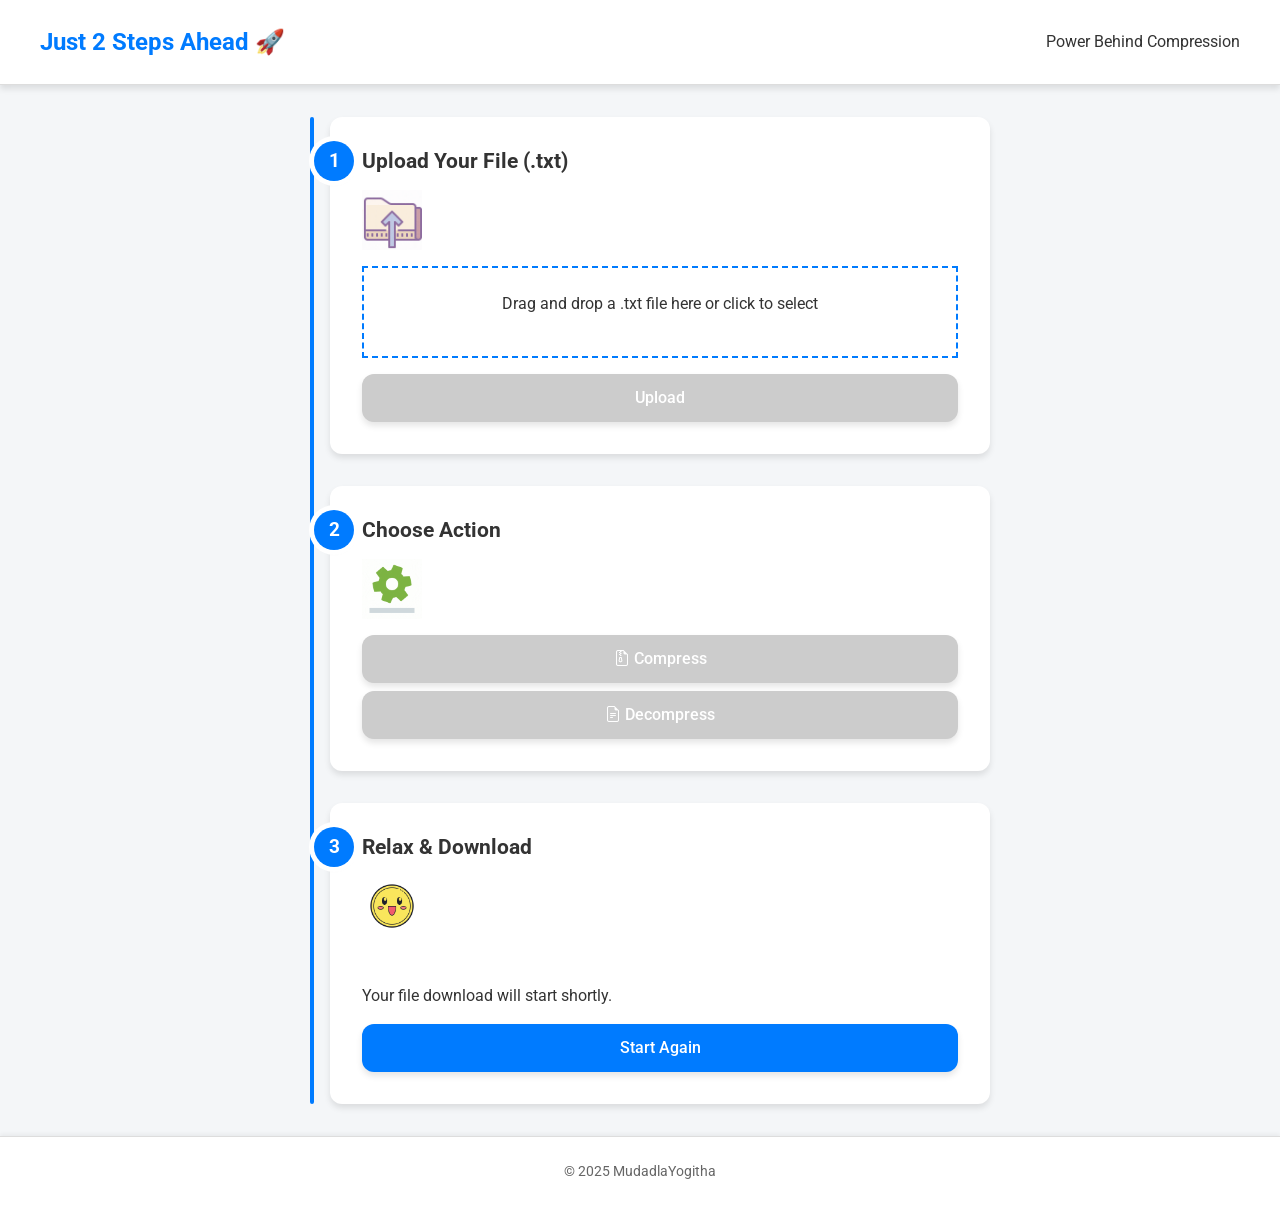
<file: index.html>
<!DOCTYPE html>
<html lang="en">
<head>
  <meta charset="utf-8">
  <meta http-equiv="x-ua-compatible" content="ie=edge">
  <meta name="viewport" content="width=device-width, initial-scale=1">
  <title>File Compressor & De-compressor</title>
  <link rel="icon" href="assets/favicon.ico" type="image/x-icon">
  <link href="https://cdn.jsdelivr.net/npm/bootstrap@5.3.0/dist/css/bootstrap.min.css" rel="stylesheet">
  <link href="https://fonts.googleapis.com/css2?family=Roboto:wght@400;700&display=swap" rel="stylesheet">
  <link rel="stylesheet" href="https://cdn.jsdelivr.net/npm/bootstrap-icons@1.10.5/font/bootstrap-icons.css">
  <style>
    :root {
      --bg: #ffffff;
      --light-gray: #f4f6f8;
      --line: #007bff;
      --accent-dark: #0056b3;
      --text: #333;
      --success: #28a745;
      --error: #dc3545;
      --radius: 0.75rem;
      --gap: 2rem;
      --shadow: 0 4px 6px rgba(0, 0, 0, 0.1);
    }
    * { box-sizing: border-box; }
    body {
      margin: 0;
      font-family: 'Roboto', sans-serif;
      background: var(--light-gray);
      color: var(--text);
      min-height: 100vh;
      display: flex;
      flex-direction: column;
    }
    nav {
      background: var(--bg);
      border-bottom: 1px solid #ddd;
      padding: 1.5rem;
      box-shadow: var(--shadow);
    }
    .navbar-container {
      display: flex;
      justify-content: space-between;
      align-items: center;
      max-width: 1200px;
      margin: 0 auto;
    }
    .navbar-brand {
      font-size: 1.5rem;
      color: var(--line);
      font-weight: 700;
      text-decoration: none;
      transition: color 0.2s;
    }
    .navbar-brand:hover { color: var(--accent-dark); }
    .nav-link {
      color: var(--text);
      text-decoration: none;
      font-weight: 400;
      transition: color 0.2s;
    }
    .nav-link:hover { color: var(--line); }
    main {
      flex: 1;
      padding: var(--gap) 1rem;
    }
    .steps {
      position: relative;
      max-width: 700px;
      margin: 0 auto;
      padding-left: 2.5rem;
    }
    .steps::before {
      content: '';
      position: absolute;
      left: 1.25rem;
      top: 0;
      bottom: 0;
      width: 4px;
      background: var(--line);
      border-radius: 2px;
    }
    .step {
      position: relative;
      background: var(--bg);
      border-radius: var(--radius);
      padding: var(--gap);
      margin-bottom: var(--gap);
      box-shadow: var(--shadow);
      animation: fadeIn 0.5s ease-in;
    }
    @keyframes fadeIn {
      from { opacity: 0; transform: translateY(10px); }
      to { opacity: 1; transform: translateY(0); }
    }
    .step:last-child { margin-bottom: 0; }
    .step-number {
      position: absolute;
      left: -1rem;
      top: 1.5rem;
      background: var(--line);
      color: #fff;
      width: 2.5rem;
      height: 2.5rem;
      border-radius: 50%;
      display: flex;
      align-items: center;
      justify-content: center;
      font-size: 1.2rem;
      font-weight: 700;
      box-shadow: 0 0 0 5px var(--bg), 0 2px 4px rgba(0, 0, 0, 0.1);
    }
    .step.completed .step-number {
      background: var(--success);
    }
    .step.completed .step-number::after {
      content: '\f00c';
      font-family: 'bootstrap-icons';
    }
    .step h3 {
      margin-top: 0;
      font-size: 1.3rem;
      font-weight: 700;
      margin-bottom: 1rem;
    }
    .step img {
      height: 60px;
      margin-bottom: 1rem;
    }
    .upload-area {
      border: 2px dashed var(--line);
      padding: 1.5rem;
      text-align: center;
      cursor: pointer;
      margin-bottom: 1rem;
      transition: border-color 0.2s;
    }
    .upload-area.highlight {
      border-color: var(--accent-dark);
      background: rgba(0, 123, 255, 0.05);
    }
    .upload-label {
      display: block;
      margin-bottom: 0.5rem;
      font-weight: 400;
    }
    #selected-file {
      font-size: 0.9rem;
      color: var(--text);
      font-style: italic;
    }
    .btn-action {
      width: 100%;
      border-radius: var(--radius);
      padding: 0.75rem;
      background: var(--line);
      color: #fff;
      border: none;
      font-weight: 500;
      box-shadow: var(--shadow);
      transition: background 0.2s, transform 0.1s;
    }
    .btn-action:hover {
      background: var(--accent-dark);
    }
    .btn-action:active {
      transform: scale(0.98);
    }
    .btn-action:disabled {
      background: #ccc;
      cursor: not-allowed;
    }
    #status-message {
      padding: 0.5rem;
      border-radius: var(--radius);
      margin-bottom: 1rem;
    }
    #status-message.success {
      background: rgba(40, 167, 69, 0.1);
      color: var(--success);
    }
    #status-message.error {
      background: rgba(220, 53, 69, 0.1);
      color: var(--error);
    }
    footer {
      background: var(--bg);
      padding: 1.5rem;
      text-align: center;
      border-top: 1px solid #ddd;
      font-size: 0.9rem;
      color: #666;
      box-shadow: 0 -2px 4px rgba(0, 0, 0, 0.05);
    }
  </style>
</head>
<body>
  <nav>
    <div class="navbar-container">
      <a class="navbar-brand" href="index.html">Just 2 Steps Ahead 🚀</a>
      <a class="nav-link" href="info.html" target="_blank">Power Behind Compression</a>
    </div>
  </nav>

  <main>
    <div class="steps">
      <!-- Step 1 -->
      <div class="step" id="step1">
        <div class="step-number">1</div>
        <h3>Upload Your File (.txt)</h3>
        <img src="assets/upload.gif" alt="Upload animation">
        <div class="upload-area" role="region" aria-label="File upload area">
          <label for="uploadfile" class="upload-label">Drag and drop a .txt file here or click to select</label>
          <input type="file" id="uploadfile" accept=".txt" style="display:none;" aria-label="Upload a text file">
          <p id="selected-file"></p>
        </div>
        <button id="submitbtn" class="btn-action" disabled aria-label="Upload file">Upload</button>
      </div>

      <!-- Step 2 -->
      <div class="step" id="step2">
        <div class="step-number">2</div>
        <h3>Choose Action</h3>
        <img src="assets/action.gif" alt="Action animation">
        <button id="encode" class="btn-action mb-2" disabled aria-label="Compress file">
          <i class="bi bi-file-earmark-zip"></i> Compress
        </button>
        <button id="decode" class="btn-action" disabled aria-label="Decompress file">
          <i class="bi bi-file-earmark-text"></i> Decompress
        </button>
      </div>

      <!-- Step 3 -->
      <div class="step" id="step3">
        <div class="step-number">3</div>
        <h3>Relax & Download</h3>
        <img src="assets/emoji.gif" alt="Done animation">
        <p id="status-message"></p>
        <p>Your file download will start shortly.</p>
        <button class="btn-action" onclick="location.reload()" aria-label="Restart the process">Start Again</button>
      </div>
    </div>
  </main>

  <footer>© 2025 MudadlaYogitha</footer>

  <script>
    let fileContent = '';
    const uploadInput = document.getElementById('uploadfile');
    const uploadBtn = document.getElementById('submitbtn');
    const encodeBtn = document.getElementById('encode');
    const decodeBtn = document.getElementById('decode');
    const step1 = document.getElementById('step1');
    const step2 = document.getElementById('step2');
    const step3 = document.getElementById('step3');
    const uploadArea = document.querySelector('.upload-area');
    const selectedFileP = document.getElementById('selected-file');
    const statusMessage = document.getElementById('status-message');

    // Drag-and-drop functionality
    uploadArea.addEventListener('dragover', e => {
      e.preventDefault();
      uploadArea.classList.add('highlight');
    });
    uploadArea.addEventListener('dragleave', () => uploadArea.classList.remove('highlight'));
    uploadArea.addEventListener('drop', e => {
      e.preventDefault();
      uploadArea.classList.remove('highlight');
      const file = e.dataTransfer.files[0];
      if (file && file.type === 'text/plain') {
        uploadInput.files = e.dataTransfer.files;
        selectedFileP.textContent = `Selected file: ${file.name}`;
        uploadBtn.disabled = false;
      } else {
        alert('Please drop a .txt file.');
      }
    });
    uploadInput.addEventListener('change', () => {
      const file = uploadInput.files[0];
      if (file) {
        selectedFileP.textContent = `Selected file: ${file.name}`;
        uploadBtn.disabled = false;
      }
    });

    uploadBtn.addEventListener('click', () => {
      const file = uploadInput.files[0];
      if (!file) return alert('Please select a .txt file.');
      const reader = new FileReader();
      reader.onload = e => {
        fileContent = e.target.result;
        encodeBtn.disabled = false;
        decodeBtn.disabled = false;
        step1.classList.add('completed');
      };
      reader.readAsText(file);
    });

    encodeBtn.addEventListener('click', () => {
      step2.classList.add('completed');
      const compressed = btoa(unescape(encodeURIComponent(fileContent)));
      download('compressed.txt', compressed);
      statusMessage.textContent = 'File compressed successfully. Download started.';
      statusMessage.className = 'success';
      showStep3();
    });

    decodeBtn.addEventListener('click', () => {
      step2.classList.add('completed');
      try {
        const decompressed = decodeURIComponent(escape(atob(fileContent)));
        download('decompressed.txt', decompressed);
        statusMessage.textContent = 'File decompressed successfully. Download started.';
        statusMessage.className = 'success';
        showStep3();
      } catch {
        statusMessage.textContent = 'Decompression failed. Please upload a valid compressed file.';
        statusMessage.className = 'error';
      }
    });

    function download(filename, text) {
      const a = document.createElement('a');
      a.href = 'data:text/plain;charset=utf-8,' + encodeURIComponent(text);
      a.download = filename;
      document.body.appendChild(a);
      a.click();
      a.remove();
    }

    function showStep3() {
      step3.scrollIntoView({ behavior: 'smooth' });
    }
  </script>
</body>
</html>
</file>
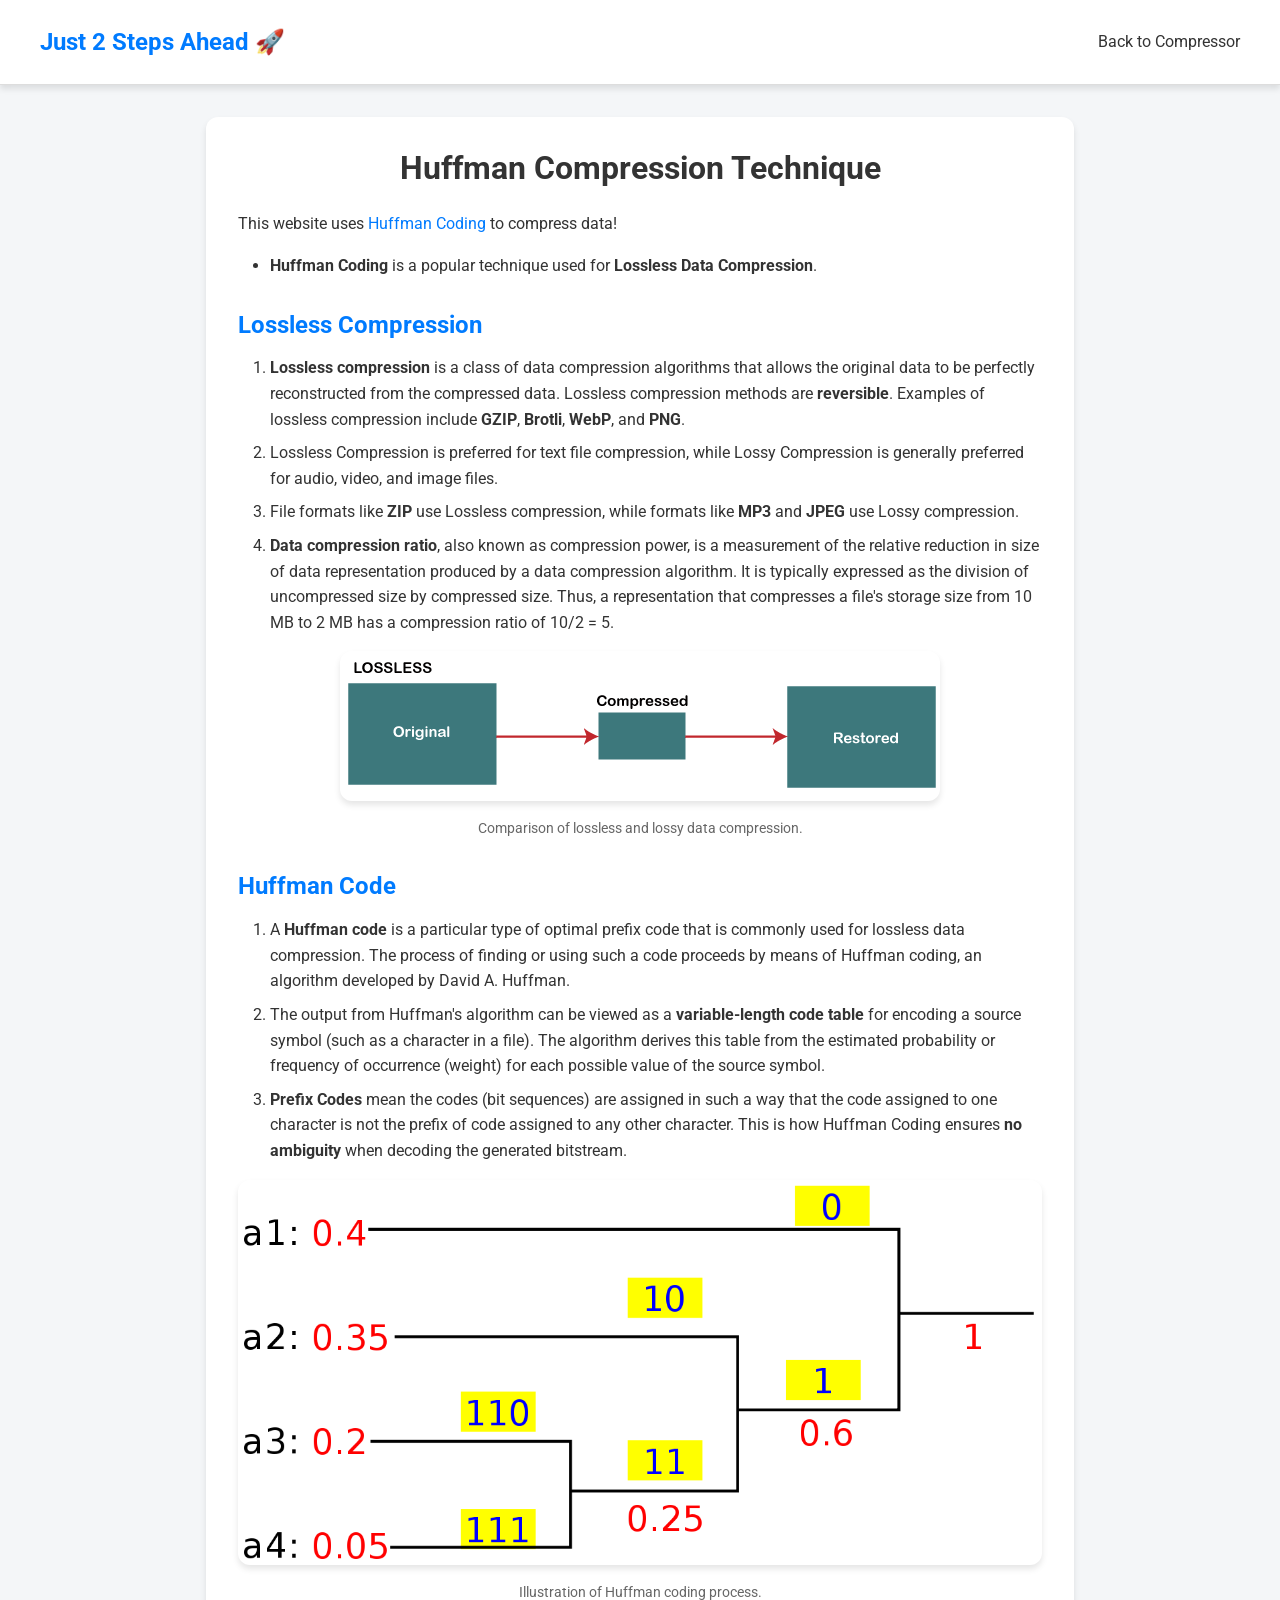
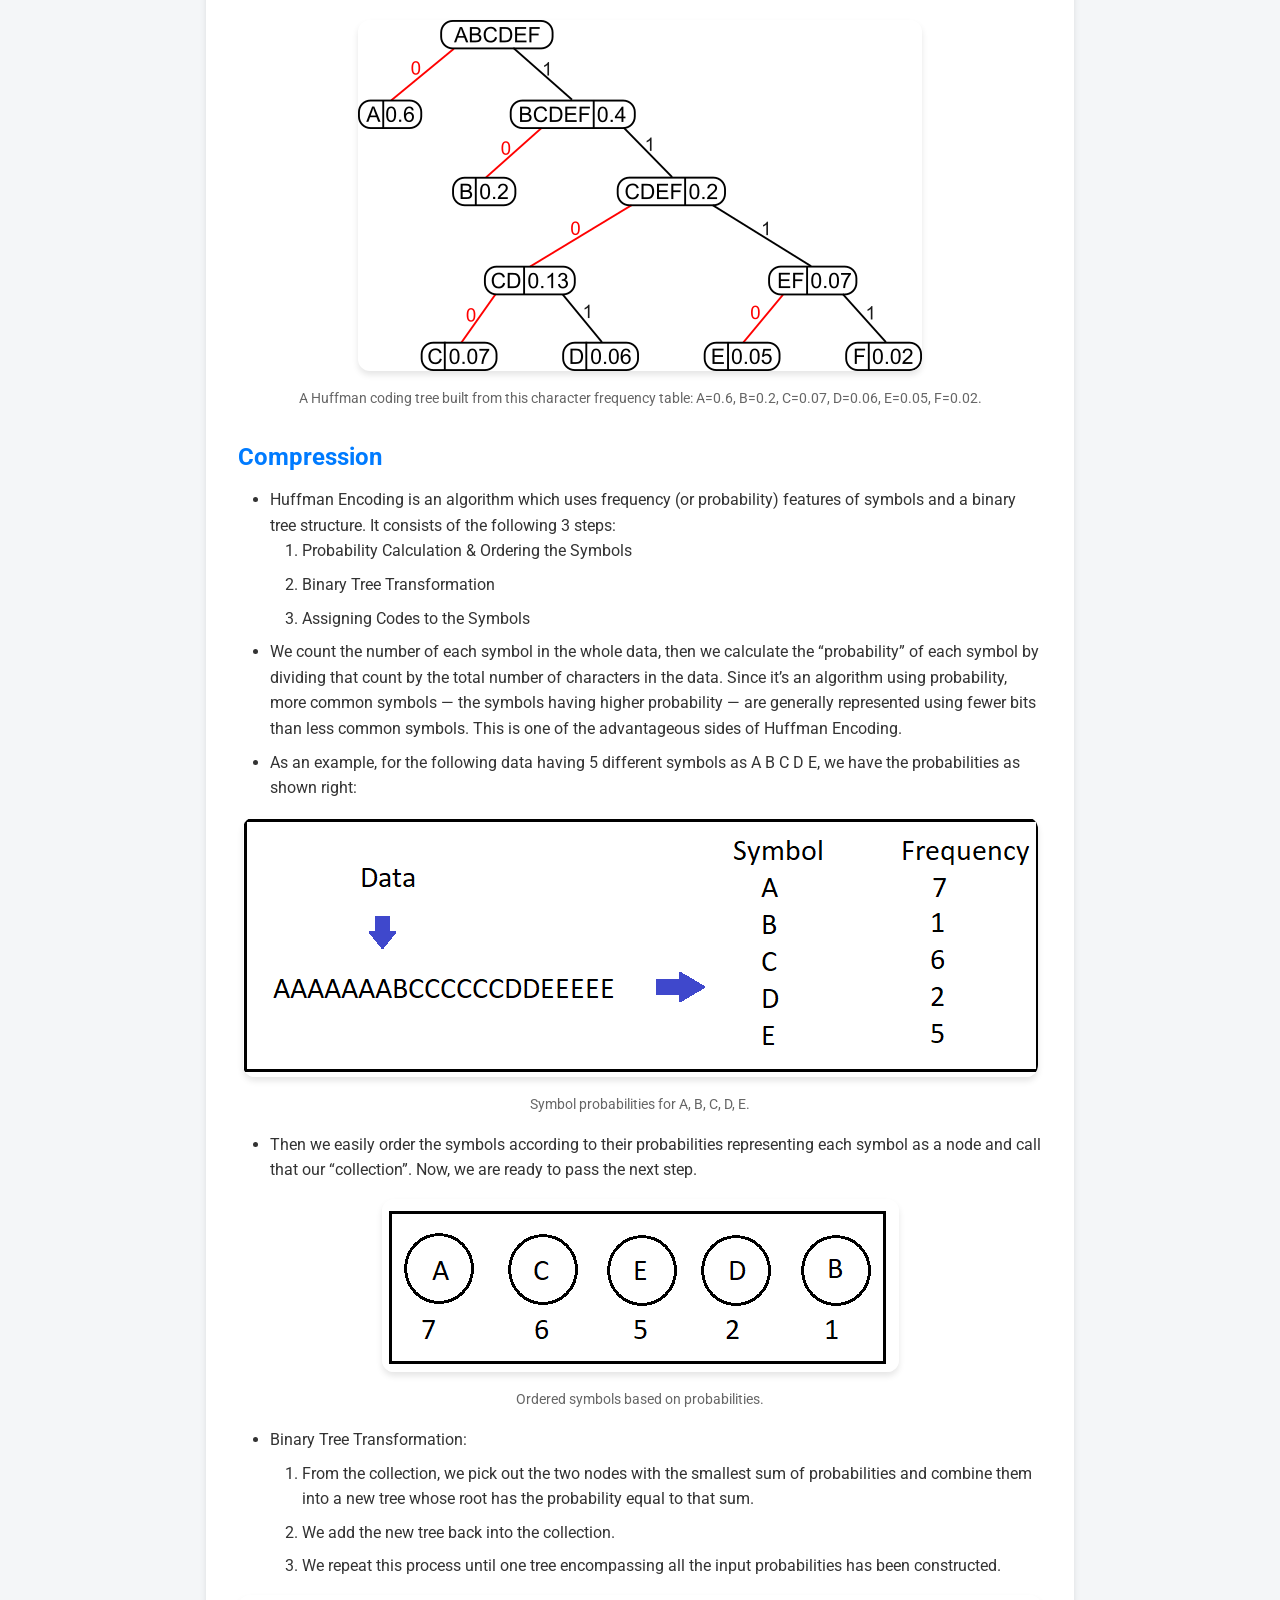
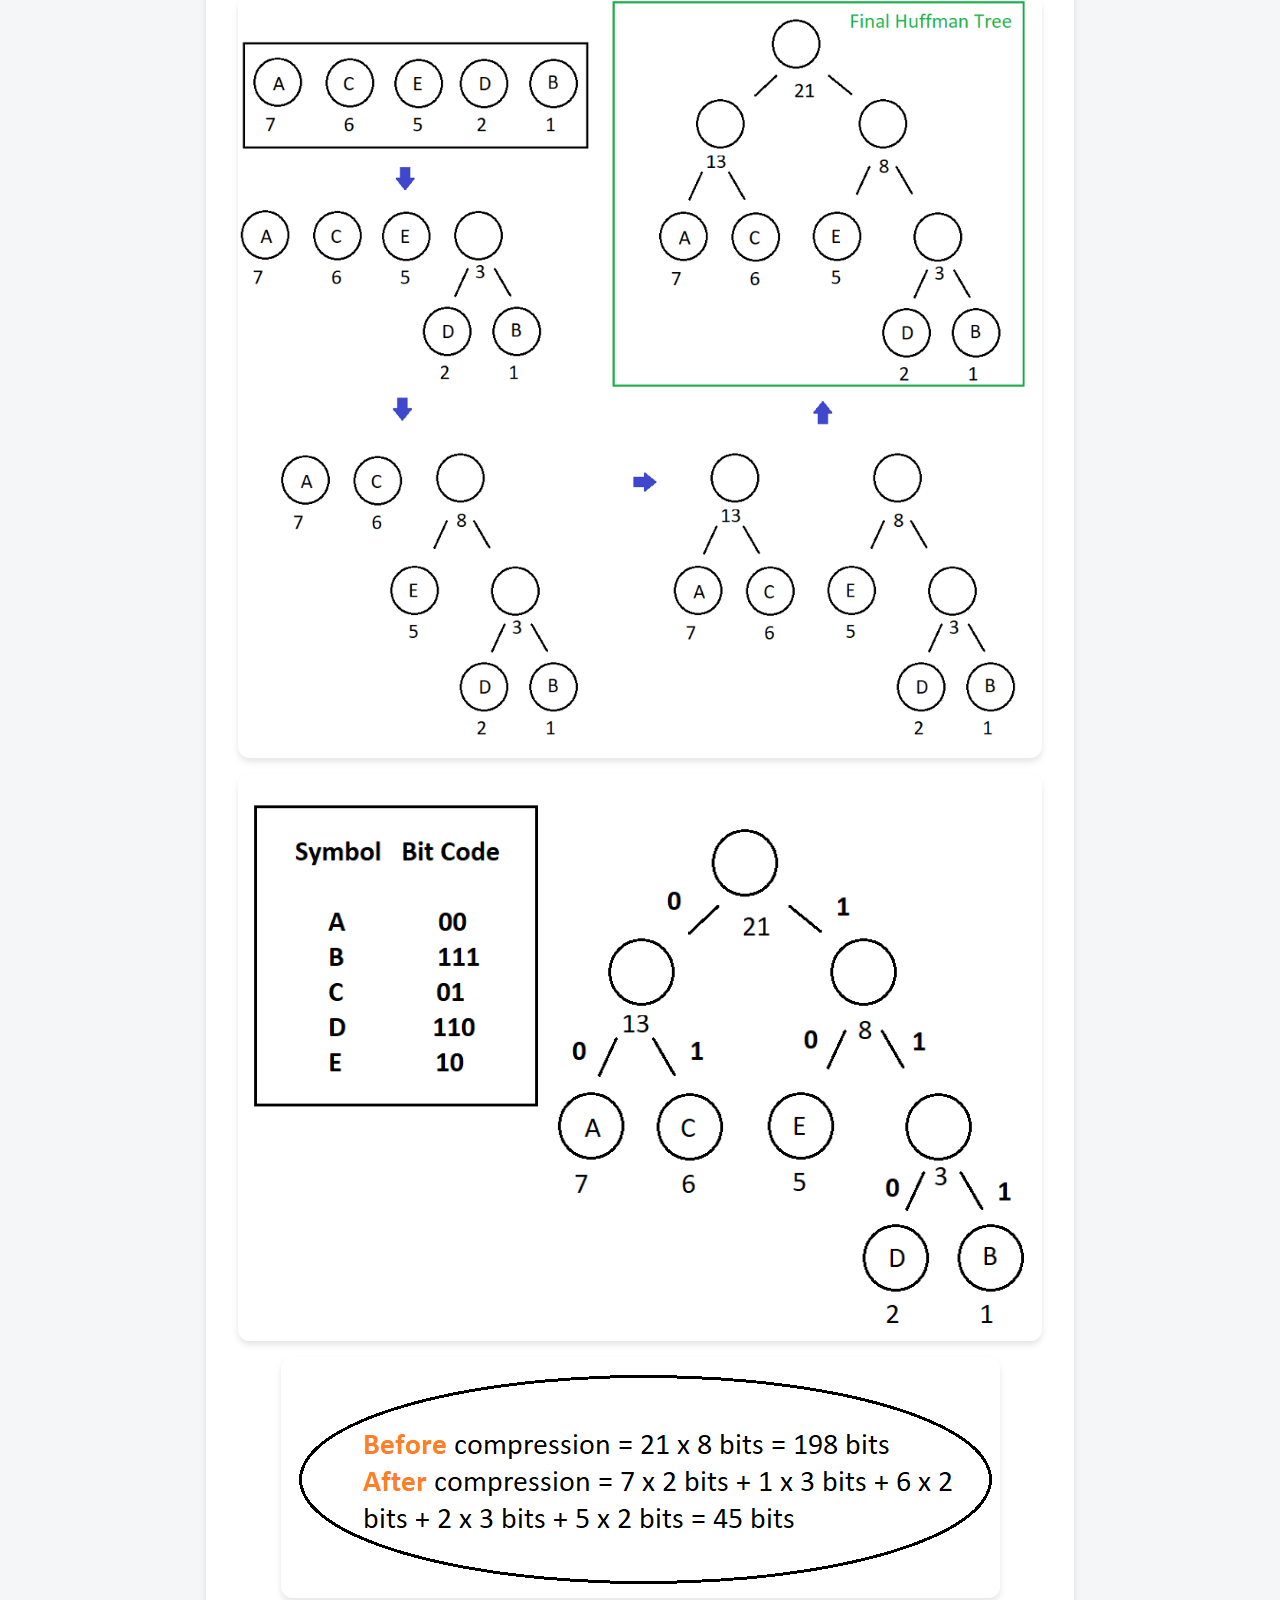
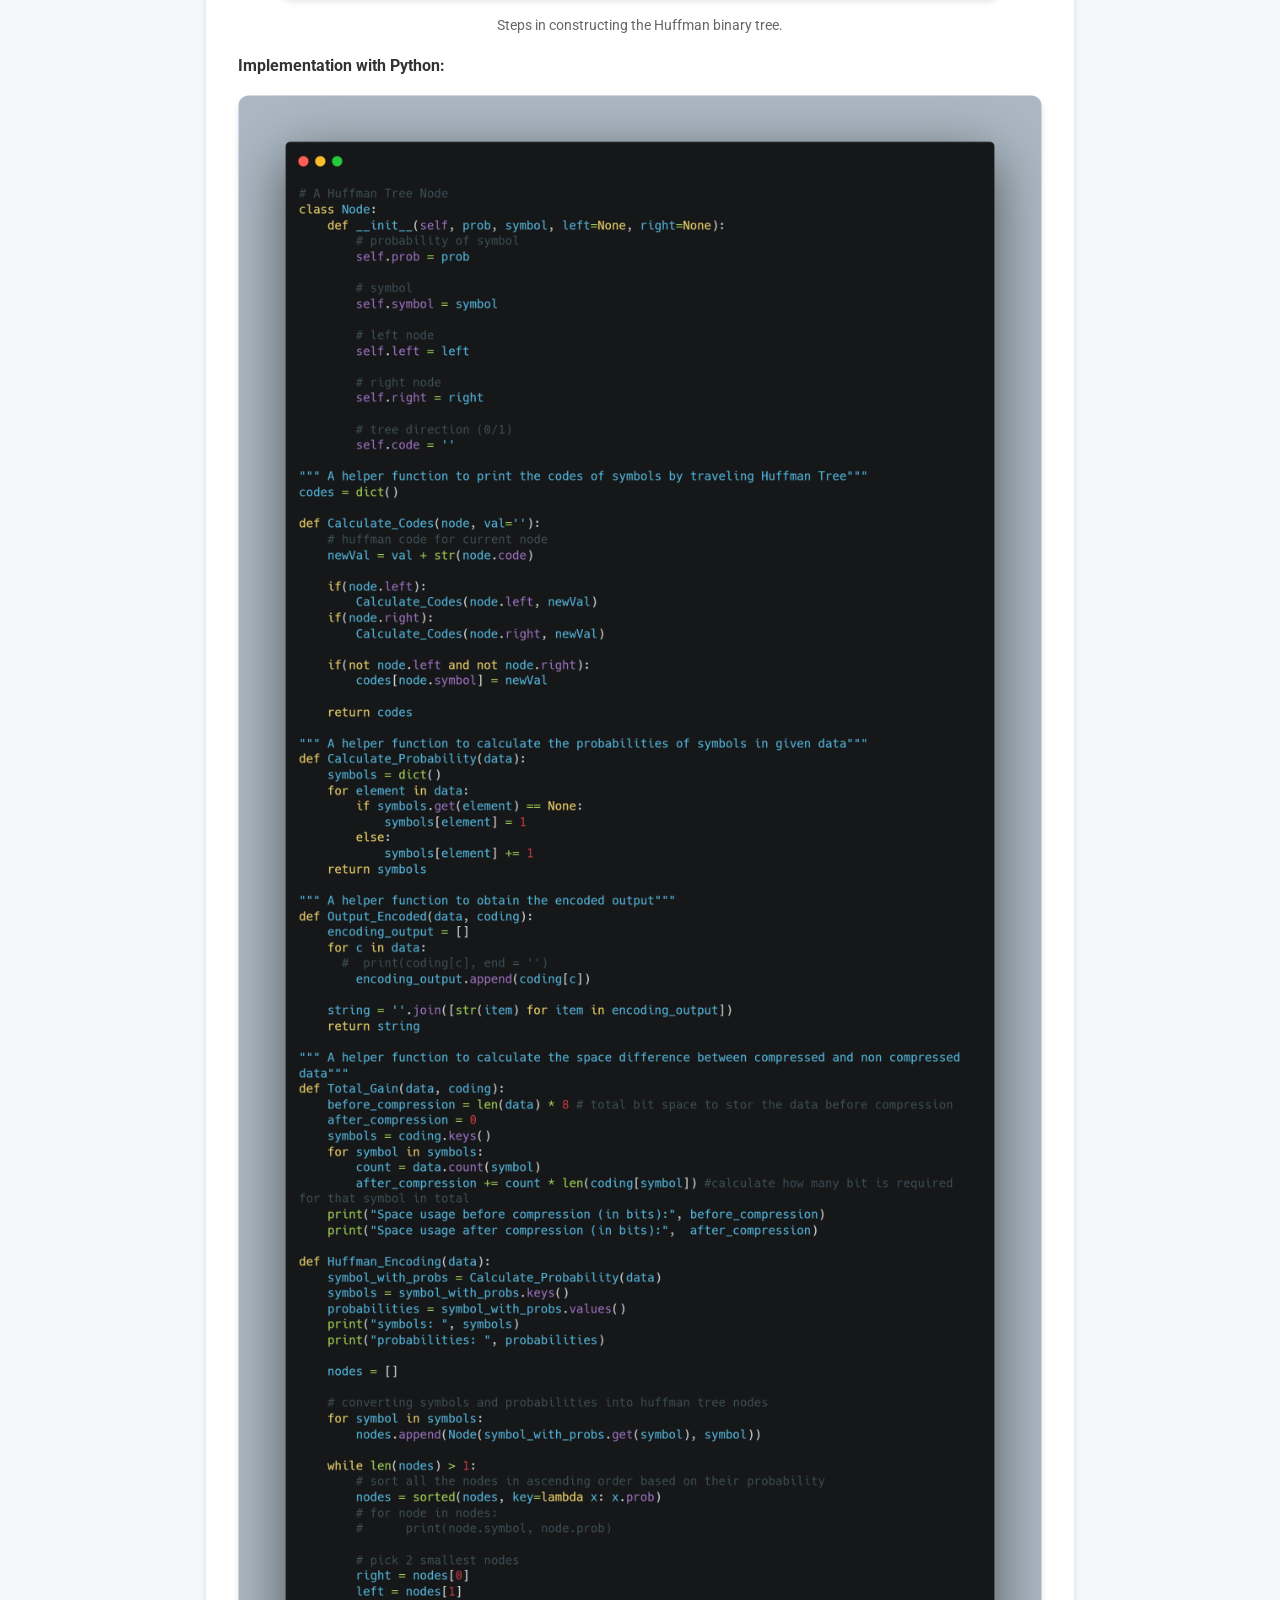
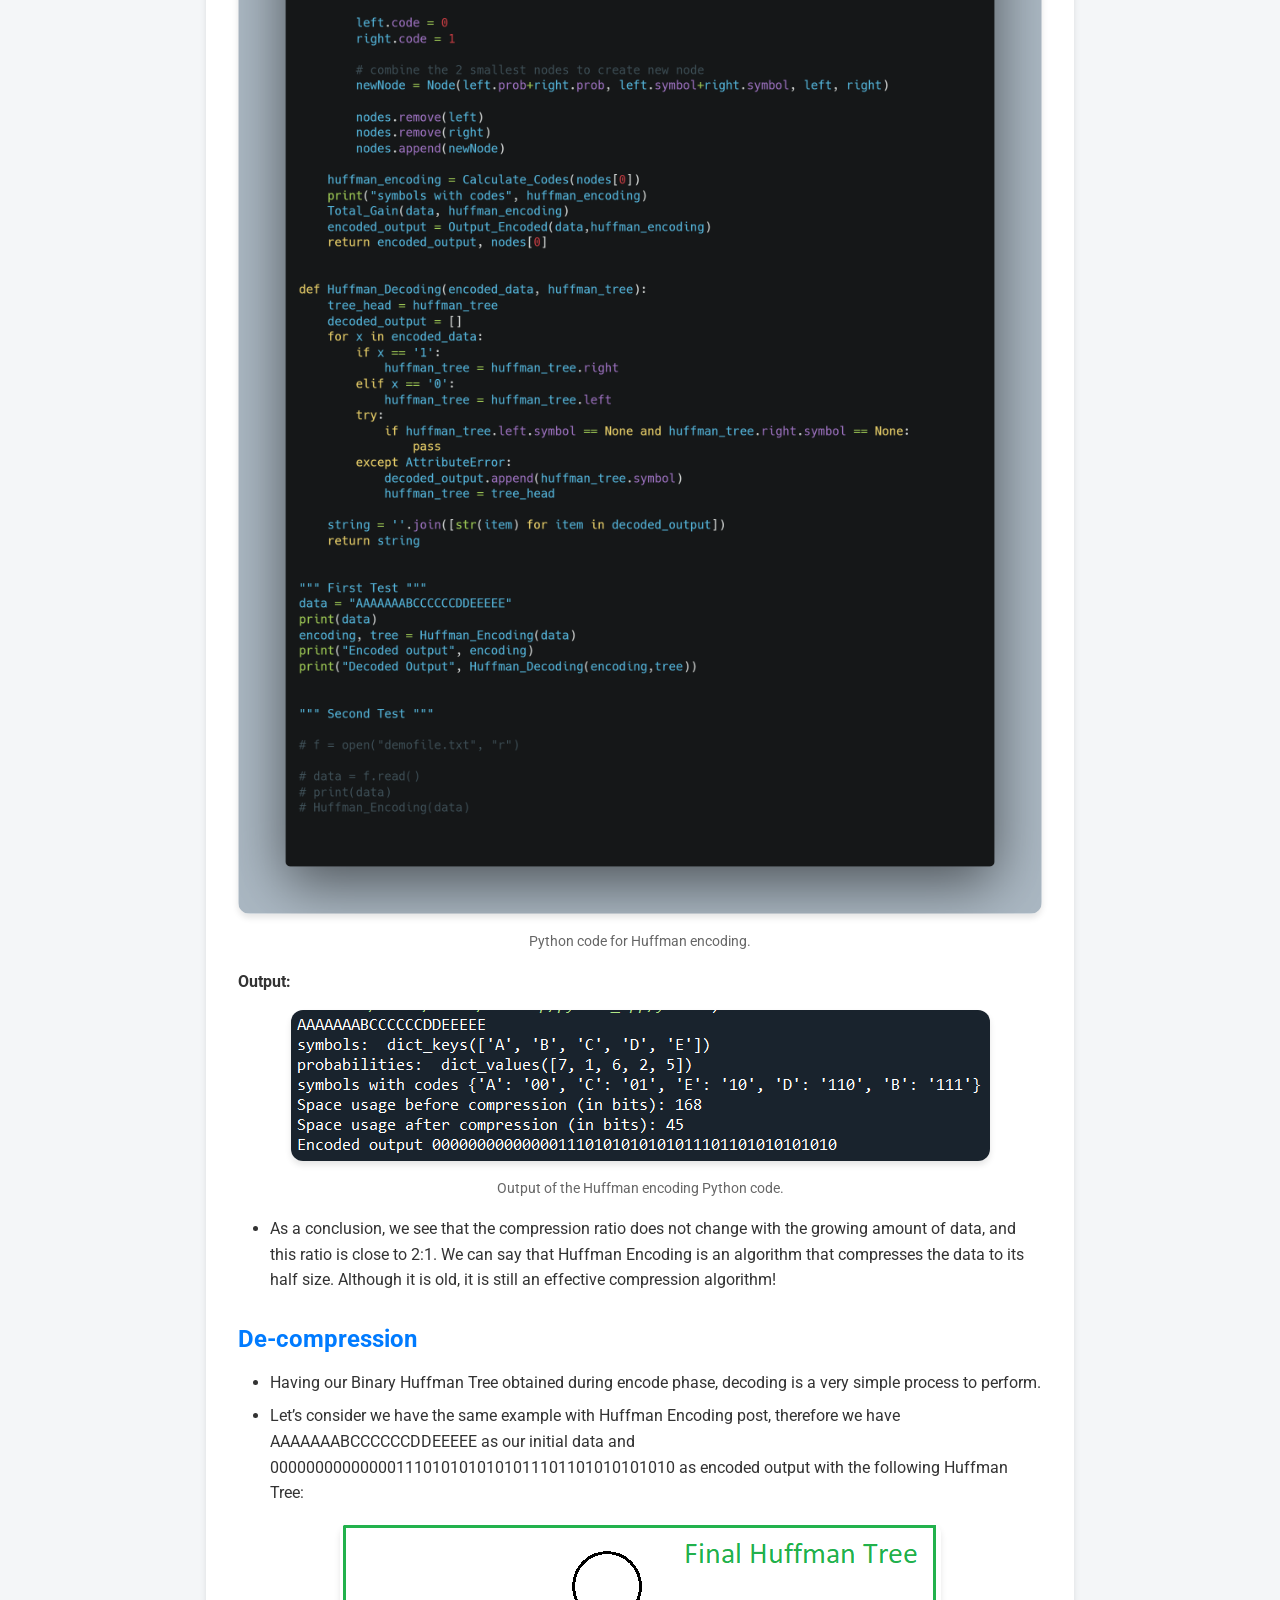
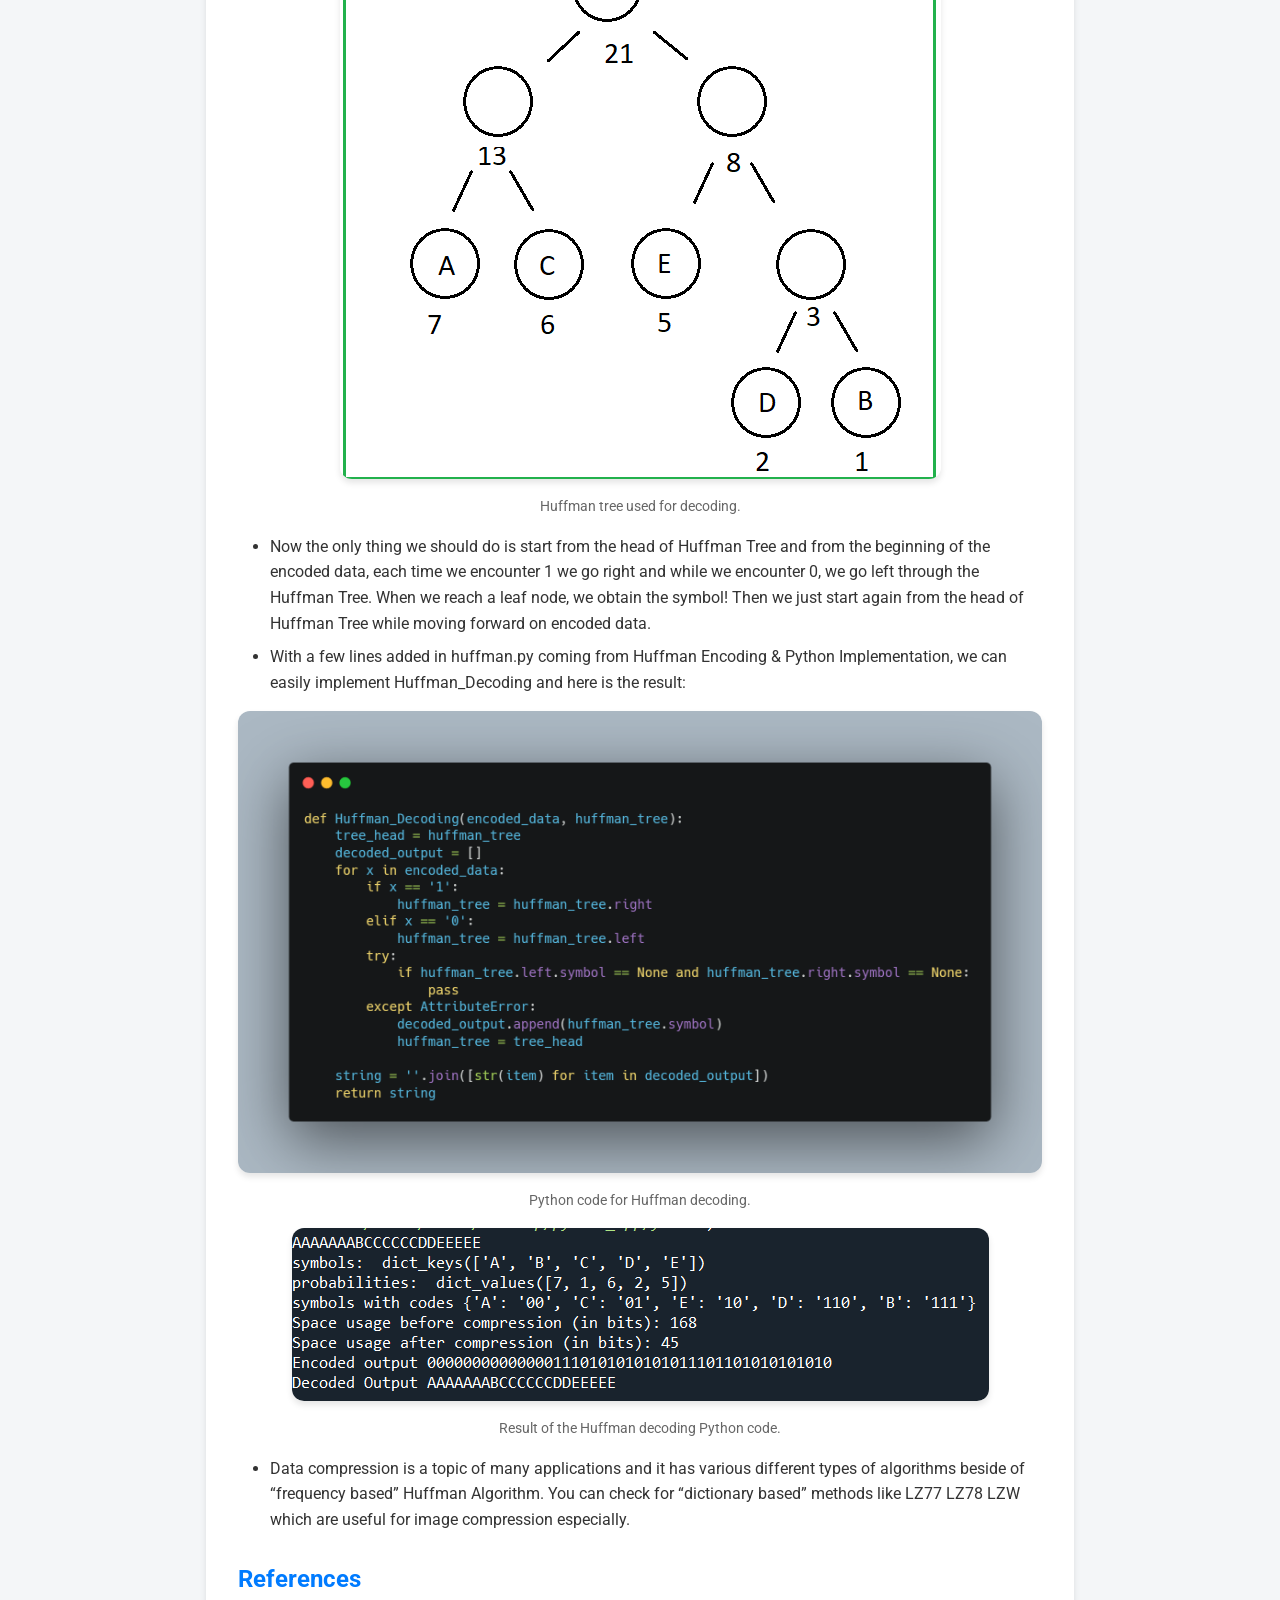
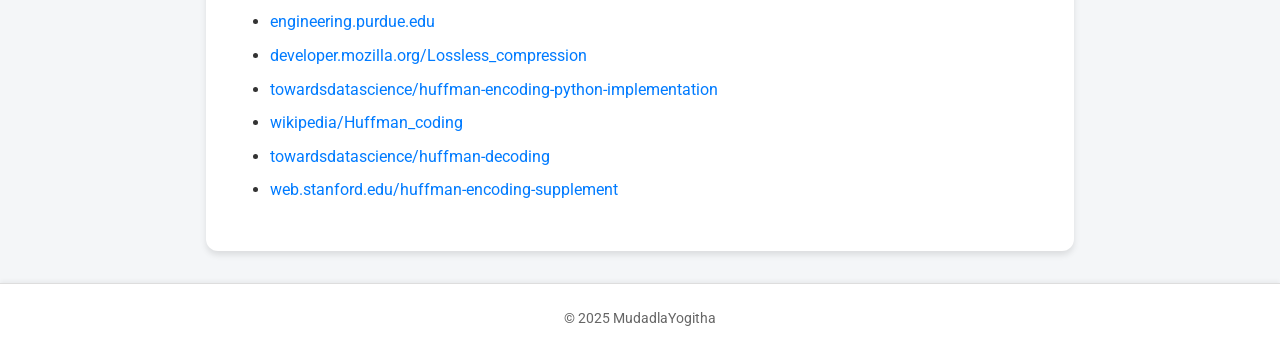
<file: info.html>
<!DOCTYPE html>
<html lang="en">
<head>
    <meta charset="utf-8">
    <meta http-equiv="x-ua-compatible" content="ie=edge">
    <meta name="viewport" content="width=device-width, initial-scale=1.0">
    <!-- Primary Meta Tags -->
    <title>Huffman Compression Technique</title>
    <link rel="shortcut icon" href="assets/favicon.ico">
    <meta name="title" content="Huffman Compression Technique">
    <meta name="description" content="An online .txt file compressor, de-compressor tool which uses Huffman Coding for Lossless data compression.">
    <meta name="keywords" content="Huffman Compression Technique, encoding,encoder,huffman, huffman-coding, lossless, huffman-compression-algorithm, txt, lossless-compression-algorithm, file-compression, huffman-encoder, huffman-decoder, huffman-encoding, txt-encode, txt-decode, lossless-compression, lossless-data-compression, filecompressor, online-file-compressor, txt-compressor, GZIP, Brotli, WebP, png, online file compression, file compressor, txt compression, txt compressor, txt encoding, online txt compressor, txt decompressor, samirpaul, SamirPaul1, SamirPaulb, Samir Paul, txt compressor github, gitpages, website, txt compressor website">
    <meta name="robots" content="index, follow">
    <meta http-equiv="Content-Type" content="text/html; charset=utf-8">
    <meta name="language" content="English">
    <meta name="author" content="Samir Paul">
    <link href="https://cdn.jsdelivr.net/npm/bootstrap@5.3.0/dist/css/bootstrap.min.css" rel="stylesheet">
    <link href="https://fonts.googleapis.com/css2?family=Roboto:wght@400;700&display=swap" rel="stylesheet">
    <link rel="stylesheet" href="https://cdn.jsdelivr.net/npm/bootstrap-icons@1.10.5/font/bootstrap-icons.css">
    <style>
        :root {
            --bg: #ffffff;
            --light-gray: #f4f6f8;
            --line: #007bff;
            --accent-dark: #0056b3;
            --text: #333;
            --success: #28a745;
            --error: #dc3545;
            --radius: 0.75rem;
            --gap: 2rem;
            --shadow: 0 4px 6px rgba(0, 0, 0, 0.1);
        }
        * { box-sizing: border-box; }
        body {
            margin: 0;
            font-family: 'Roboto', sans-serif;
            background: var(--light-gray);
            color: var(--text);
            min-height: 100vh;
            display: flex;
            flex-direction: column;
        }
        nav {
            background: var(--bg);
            border-bottom: 1px solid #ddd;
            padding: 1.5rem;
            box-shadow: var(--shadow);
        }
        .navbar-container {
            display: flex;
            justify-content: space-between;
            align-items: center;
            max-width: 1200px;
            margin: 0 auto;
        }
        .navbar-brand {
            font-size: 1.5rem;
            color: var(--line);
            font-weight: 700;
            text-decoration: none;
            transition: color 0.2s;
        }
        .navbar-brand:hover { color: var(--accent-dark); }
        .nav-link {
            color: var(--text);
            text-decoration: none;
            font-weight: 400;
            transition: color 0.2s;
        }
        .nav-link:hover { color: var(--line); }
        main {
            flex: 1;
            padding: var(--gap) 1rem;
            max-width: 900px;
            margin: 0 auto;
        }
        .content {
            background: var(--bg);
            border-radius: var(--radius);
            padding: var(--gap);
            box-shadow: var(--shadow);
            animation: fadeIn 0.5s ease-in;
        }
        @keyframes fadeIn {
            from { opacity: 0; transform: translateY(10px); }
            to { opacity: 1; transform: translateY(0); }
        }
        h1 {
            font-size: 2rem;
            font-weight: 700;
            margin-bottom: 1.5rem;
            color: var(--text);
            text-align: center;
        }
        h2 {
            font-size: 1.5rem;
            font-weight: 700;
            color: var(--line);
            margin: 2rem 0 1rem;
        }
        p, li, ol {
            font-size: 1rem;
            line-height: 1.6;
            margin-bottom: 1rem;
        }
        ul, ol {
            padding-left: 2rem;
        }
        li { margin-bottom: 0.5rem; }
        img {
            max-width: 100%;
            height: auto;
            border-radius: var(--radius);
            margin: 1rem auto;
            display: block;
            box-shadow: var(--shadow);
        }
        .image-caption {
            text-align: center;
            font-size: 0.9rem;
            color: #666;
            margin-bottom: 1rem;
        }
        a {
            color: var(--line);
            text-decoration: none;
            transition: color 0.2s;
        }
        a:hover { color: var(--accent-dark); }
        footer {
            background: var(--bg);
            padding: 1.5rem;
            text-align: center;
            border-top: 1px solid #ddd;
            font-size: 0.9rem;
            color: #666;
            box-shadow: 0 -2px 4px rgba(0, 0, 0, 0.05);
        }
        /* Google Analytics */
        .google-analytics {
            display: none;
        }
    </style>
</head>
<body>
    <nav>
        <div class="navbar-container">
            <a class="navbar-brand" href="index.html">Just 2 Steps Ahead 🚀</a>
            <a class="nav-link" href="index.html">Back to Compressor</a>
        </div>
    </nav>

    <main>
        <div class="content">
            <h1>Huffman Compression Technique</h1>
            <p>This website uses <a href="index.html">Huffman Coding</a> to compress data!</p>
            <ul>
                <li><strong>Huffman Coding</strong> is a popular technique used for <strong>Lossless Data Compression</strong>.</li>
            </ul>

            <h2>Lossless Compression</h2>
            <ol>
                <li><strong>Lossless compression</strong> is a class of data compression algorithms that allows the original data to be perfectly reconstructed from the compressed data. Lossless compression methods are <strong>reversible</strong>. Examples of lossless compression include <strong>GZIP</strong>, <strong>Brotli</strong>, <strong>WebP</strong>, and <strong>PNG</strong>.</li>
                <li>Lossless Compression is preferred for text file compression, while Lossy Compression is generally preferred for audio, video, and image files.</li>
                <li>File formats like <strong>ZIP</strong> use Lossless compression, while formats like <strong>MP3</strong> and <strong>JPEG</strong> use Lossy compression.</li>
                <li><strong>Data compression ratio</strong>, also known as compression power, is a measurement of the relative reduction in size of data representation produced by a data compression algorithm. It is typically expressed as the division of uncompressed size by compressed size. Thus, a representation that compresses a file's storage size from 10 MB to 2 MB has a compression ratio of 10/2 = 5.</li>
            </ol>
            <img src="images/info-images/lossless-lossy-data-compression.png" alt="Lossless vs Lossy Data Compression" loading="lazy">
            <p class="image-caption">Comparison of lossless and lossy data compression.</p>

            <h2>Huffman Code</h2>
            <ol>
                <li>A <strong>Huffman code</strong> is a particular type of optimal prefix code that is commonly used for lossless data compression. The process of finding or using such a code proceeds by means of Huffman coding, an algorithm developed by David A. Huffman.</li>
                <li>The output from Huffman's algorithm can be viewed as a <strong>variable-length code table</strong> for encoding a source symbol (such as a character in a file). The algorithm derives this table from the estimated probability or frequency of occurrence (weight) for each possible value of the source symbol.</li>
                <li><strong>Prefix Codes</strong> mean the codes (bit sequences) are assigned in such a way that the code assigned to one character is not the prefix of code assigned to any other character. This is how Huffman Coding ensures <strong>no ambiguity</strong> when decoding the generated bitstream.</li>
            </ol>
            <img src="images/info-images/huffman-coding.png" alt="Huffman Coding Diagram" loading="lazy">
            <p class="image-caption">Illustration of Huffman coding process.</p>
            <img src="images/info-images/data-compression-with-huffmans-algorithm.png" alt="Huffman Tree Example" loading="lazy">
            <p class="image-caption">A Huffman coding tree built from this character frequency table: A=0.6, B=0.2, C=0.07, D=0.06, E=0.05, F=0.02.</p>

            <h2>Compression</h2>
            <ul>
                <li>Huffman Encoding is an algorithm which uses frequency (or probability) features of symbols and a binary tree structure. It consists of the following 3 steps:
                    <ol>
                        <li>Probability Calculation & Ordering the Symbols</li>
                        <li>Binary Tree Transformation</li>
                        <li>Assigning Codes to the Symbols</li>
                    </ol>
                </li>
                <li>We count the number of each symbol in the whole data, then we calculate the “probability” of each symbol by dividing that count by the total number of characters in the data. Since it’s an algorithm using probability, more common symbols — the symbols having higher probability — are generally represented using fewer bits than less common symbols. This is one of the advantageous sides of Huffman Encoding.</li>
                <li>As an example, for the following data having 5 different symbols as A B C D E, we have the probabilities as shown right:</li>
            </ul>
            <img src="images/info-images/compression1.png" alt="Symbol Probabilities" loading="lazy">
            <p class="image-caption">Symbol probabilities for A, B, C, D, E.</p>
            <ul>
                <li>Then we easily order the symbols according to their probabilities representing each symbol as a node and call that our “collection”. Now, we are ready to pass the next step.</li>
            </ul>
            <img src="images/info-images/compression2.png" alt="Ordered Symbols" loading="lazy">
            <p class="image-caption">Ordered symbols based on probabilities.</p>
            <ul>
                <li>Binary Tree Transformation:</li>
                <ol>
                    <li>From the collection, we pick out the two nodes with the smallest sum of probabilities and combine them into a new tree whose root has the probability equal to that sum.</li>
                    <li>We add the new tree back into the collection.</li>
                    <li>We repeat this process until one tree encompassing all the input probabilities has been constructed.</li>
                </ol>
            </ul>
            <img src="images/info-images/compression3.png" alt="Binary Tree Step 1" loading="lazy">
            <img src="images/info-images/compression4.png" alt="Binary Tree Step 2" loading="lazy">
            <img src="images/info-images/compression5.png" alt="Final Huffman Tree" loading="lazy">
            <p class="image-caption">Steps in constructing the Huffman binary tree.</p>
            <p><strong>Implementation with Python:</strong></p>
            <img src="images/info-images/compression-code.png" alt="Python Implementation Code" loading="lazy">
            <p class="image-caption">Python code for Huffman encoding.</p>
            <p><strong>Output:</strong></p>
            <img src="images/info-images/compression-code-output.png" alt="Python Implementation Output" loading="lazy">
            <p class="image-caption">Output of the Huffman encoding Python code.</p>
            <ul>
                <li>As a conclusion, we see that the compression ratio does not change with the growing amount of data, and this ratio is close to 2:1. We can say that Huffman Encoding is an algorithm that compresses the data to its half size. Although it is old, it is still an effective compression algorithm!</li>
            </ul>

            <h2>De-compression</h2>
            <ul>
                <li>Having our Binary Huffman Tree obtained during encode phase, decoding is a very simple process to perform.</li>
                <li>Let’s consider we have the same example with Huffman Encoding post, therefore we have AAAAAAABCCCCCCDDEEEEE as our initial data and 000000000000001110101010101011101101010101010 as encoded output with the following Huffman Tree:</li>
            </ul>
            <img src="images/info-images/huffman-tree-for-decoding.png" alt="Huffman Tree for Decoding" loading="lazy">
            <p class="image-caption">Huffman tree used for decoding.</p>
            <ul>
                <li>Now the only thing we should do is start from the head of Huffman Tree and from the beginning of the encoded data, each time we encounter 1 we go right and while we encounter 0, we go left through the Huffman Tree. When we reach a leaf node, we obtain the symbol! Then we just start again from the head of Huffman Tree while moving forward on encoded data.</li>
                <li>With a few lines added in huffman.py coming from Huffman Encoding & Python Implementation, we can easily implement Huffman_Decoding and here is the result:</li>
            </ul>
            <img src="images/info-images/Huffman_Decoding-carbon-python-code.png" alt="Huffman Decoding Python Code" loading="lazy">
            <p class="image-caption">Python code for Huffman decoding.</p>
            <img src="images/info-images/huffman_decoding-python-code-result.png" alt="Huffman Decoding Python Code Result" loading="lazy">
            <p class="image-caption">Result of the Huffman decoding Python code.</p>
            <ul>
                <li>Data compression is a topic of many applications and it has various different types of algorithms beside of “frequency based” Huffman Algorithm. You can check for “dictionary based” methods like LZ77 LZ78 LZW which are useful for image compression especially.</li>
            </ul>

            <h2>References</h2>
            <ul>
                <li><a href="https://engineering.purdue.edu/ece264/17au/hw/HW13?alt=huffman" target="_blank">engineering.purdue.edu</a></li>
                <li><a href="https://developer.mozilla.org/en-US/docs/Glossary/Lossless_compression" target="_blank">developer.mozilla.org/Lossless_compression</a></li>
                <li><a href="https://towardsdatascience.com/huffman-encoding-python-implementation-8448c3654328" target="_blank">towardsdatascience/huffman-encoding-python-implementation</a></li>
                <li><a href="https://en.wikipedia.org/wiki/Huffman_coding" target="_blank">wikipedia/Huffman_coding</a></li>
                <li><a href="https://towardsdatascience.com/huffman-decoding-cca770065bab" target="_blank">towardsdatascience/huffman-decoding</a></li>
                <li><a href="https://web.stanford.edu/class/archive/cs/cs106b/cs106b.1176/assnFiles/assign6/huffman-encoding-supplement.pdf" target="_blank">web.stanford.edu/huffman-encoding-supplement</a></li>
            </ul>
        </div>
    </main>

    <footer>© 2025 MudadlaYogitha</footer>

    <!-- Google Analytics -->
    <script async src="https://www.googletagmanager.com/gtag/js?id=G-CP4QE6ZEV0" class="google-analytics"></script>
    <script class="google-analytics">
        window.dataLayer = window.dataLayer || [];
        function gtag(){dataLayer.push(arguments);}
        gtag('js', new Date());
        gtag('config', 'G-CP4QE6ZEV0');
    </script>
</body>
</html>
</file>
